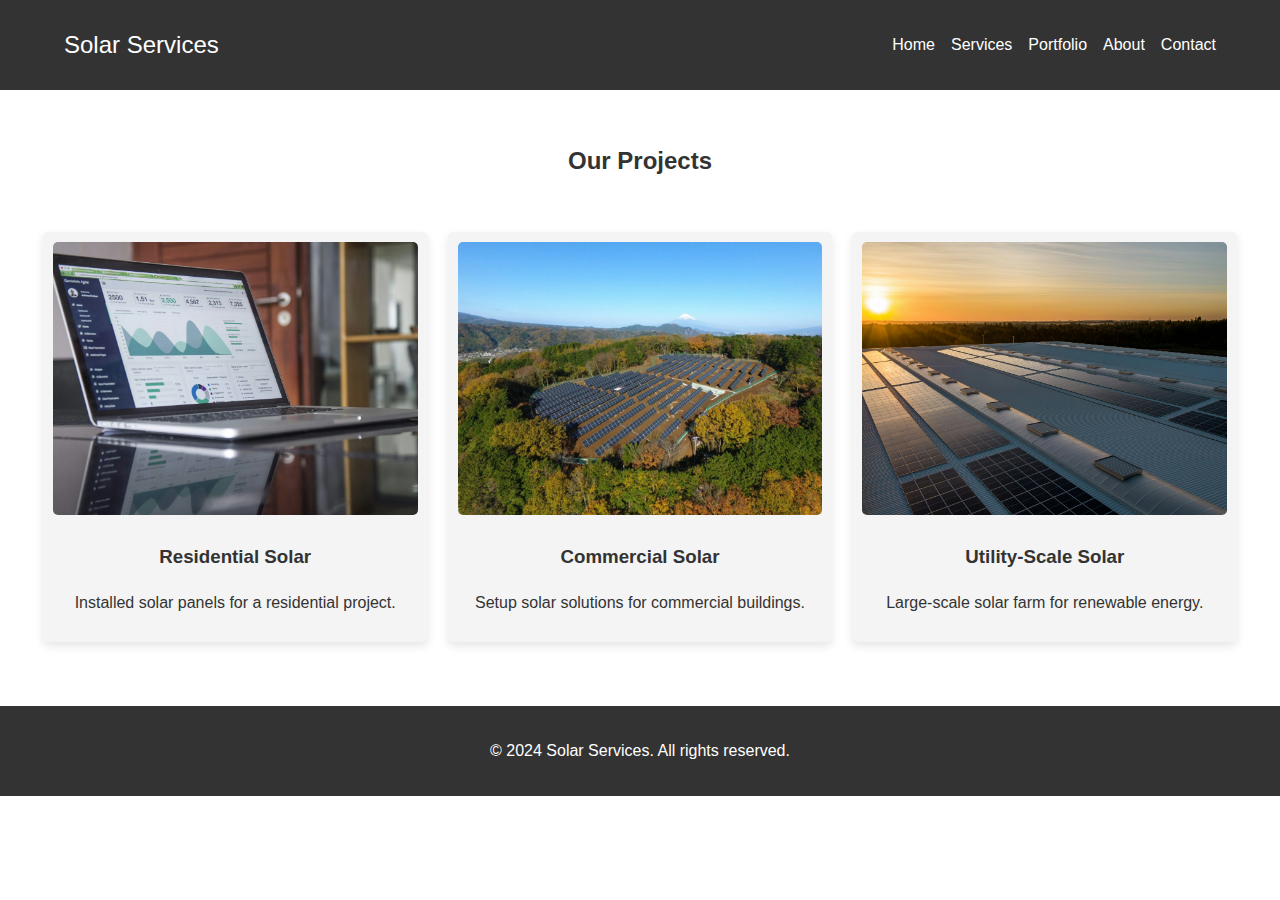
<file: portfolio.html>
<!DOCTYPE html>
<html lang="en">
<head>
    <meta charset="UTF-8">
    <meta name="viewport" content="width=device-width, initial-scale=1.0">
    <title>Portfolio - Solar Services</title>
    <link rel="stylesheet" href="styles.css">
</head>
<body>
    <header>
        <div class="container">
            <div class="logo">Solar Services</div>
            <nav>
                <ul>
                    <li><a href="index.html">Home</a></li>
                    <li><a href="index.html#services">Services</a></li>
                    <li><a href="#portfolio">Portfolio</a></li>
                    <li><a href="index.html#about">About</a></li>
                    <li><a href="index.html#contact">Contact</a></li>
                </ul>
            </nav>
        </div>
    </header>

    <section id="portfolio">
        <h2>Our Projects</h2>
        <div class="portfolio-grid">
            <div class="portfolio-item">
                <img src="portfolio1.jpg" alt="Project 1">
                <h3>Residential Solar</h3>
                <p>Installed solar panels for a residential project.</p>
            </div>
            <div class="portfolio-item">
                <img src="portfolio2.jpg" alt="Project 2">
                <h3>Commercial Solar</h3>
                <p>Setup solar solutions for commercial buildings.</p>
            </div>
            <div class="portfolio-item">
                <img src="portfolio3.jpg" alt="Project 3">
                <h3>Utility-Scale Solar</h3>
                <p>Large-scale solar farm for renewable energy.</p>
            </div>
        </div>
    </section>

    <footer>
        <p>© 2024 Solar Services. All rights reserved.</p>
    </footer>
</body>
</html>
</file>
<file: styles.css>
body {
    font-family: 'Poppins', sans-serif;
    margin: 0;
    padding: 0;
    line-height: 1.6;
    color: #333;
}

header {
    background: #333;
    color: #fff;
    padding: 1rem 0;
}

.container {
    display: flex;
    justify-content: space-between;
    align-items: center;
    width: 90%;
    margin: 0 auto;
}

.logo {
    font-size: 1.5rem;
}

nav ul {
    list-style: none;
    display: flex;
}

nav ul li {
    margin-left: 1rem;
}

nav ul li a {
    color: #fff;
    text-decoration: none;
}

.slider {
    position: relative;
    width: 100%;
    height: 400px;
    overflow: hidden;
    background: #000;
}

.slide {
    display: none;
    position: absolute;
    width: 100%;
    height: 100%;
    transition: opacity 0.5s ease-in-out;
}

.slide img {
    width: 100%;
    height: 100%;
    object-fit: cover;
}

.slide.active {
    display: block;
    opacity: 1;
}

.caption {
    position: absolute;
    bottom: 10%;
    left: 5%;
    color: #fff;
    background: rgba(0, 0, 0, 0.5);
    padding: 1rem;
    border-radius: 5px;
}

.controls {
    position: absolute;
    top: 50%;
    width: 100%;
    display: flex;
    justify-content: space-between;
    transform: translateY(-50%);
}

.controls button {
    background: rgba(0, 0, 0, 0.5);
    border: none;
    color: white;
    padding: 10px 20px;
    cursor: pointer;
}

.controls button:hover {
    background: rgba(0, 0, 0, 0.8);
}

section {
    padding: 2rem;
    text-align: center;
}

.service-list {
    display: flex;
    justify-content: space-around;
    margin-top: 2rem;
}

.service-item img {
    width: 100%;
    height: auto;
    max-height: 200px;
    object-fit: cover;
    border-radius: 8px;
}

footer {
    background: #333;
    color: #fff;
    text-align: center;
    padding: 1rem 0;
}
/* About Section Styling */
.about-content {
    display: flex;
    flex-wrap: wrap;
    align-items: center;
    justify-content: center;
    gap: 20px;
    padding: 2rem 0;
}

.about-content img {
    width: 100%;
    max-width: 400px; 
    height: auto; 
    border-radius: 10px;
    object-fit: cover; 
    box-shadow: 0 4px 10px rgba(0, 0, 0, 0.1); 
    margin-right: 20px; 
}

/* About Section Text */
.about-text {
    max-width: 500px;
    text-align: left;
    font-size: 1.2rem;
    line-height: 1.8;
}

/* Responsive Design */
@media screen and (max-width: 768px) {
    .about-content {
        flex-direction: column; 
        text-align: center;
    }

    .about-content img {
        max-width: 80%; /* Make the image responsive on smaller screens */
        margin: 0 auto 20px; /* Center the image with spacing below */
    }
}

/* Portfolio Section Styling */
.portfolio-grid {
    display: flex;
    flex-wrap: wrap;
    gap: 20px;
    justify-content: center;
    padding: 2rem 0;
}

.portfolio-item {
    width: 30%;
    background: #f4f4f4;
    padding: 10px;
    border-radius: 5px;
    text-align: center;
    box-shadow: 0 4px 10px rgba(0, 0, 0, 0.1); /* Optional: adds a subtle shadow */
}

.portfolio-item img {
    width: 100%;
    height: auto;
    aspect-ratio: 4 / 3; /* Maintains a consistent aspect ratio */
    object-fit: cover; /* Ensures images fill the area without distortion */
    border-radius: 5px;
}

/* Responsive Design for Portfolio Section */
@media screen and (max-width: 768px) {
    .portfolio-item {
        width: 45%; /* Adjusts width for smaller screens */
    }
}

@media screen and (max-width: 480px) {
    .portfolio-item {
        width: 100%; /* Full width for very small screens */
    }
}
/* General Animation Styling */
@keyframes fadeIn {
    from {
        opacity: 0;
        transform: translateY(20px);
    }
    to {
        opacity: 1;
        transform: translateY(0);
    }
}

@keyframes zoomIn {
    from {
        opacity: 0;
        transform: scale(0.8);
    }
    to {
        opacity: 1;
        transform: scale(1);
    }
}

/* Apply Animations to Sections */
section {
    animation: fadeIn 1.5s ease-in-out;
}

.service-item {
    animation: zoomIn 1.2s ease-in-out;
    transition: transform 0.3s ease, box-shadow 0.3s ease;
}

.service-item:hover {
    transform: translateY(-10px);
    box-shadow: 0 6px 15px rgba(0, 0, 0, 0.2);
}

/* Portfolio Section */
.portfolio-item {
    animation: zoomIn 1.2s ease-in-out;
    transition: transform 0.3s ease, box-shadow 0.3s ease;
}

.portfolio-item:hover {
    transform: scale(1.05);
    box-shadow: 0 6px 15px rgba(0, 0, 0, 0.2);
}

/* About Section */
.about-content img {
    animation: fadeIn 1.5s ease-in-out;
    transition: transform 0.3s ease, box-shadow 0.3s ease;
}

.about-content img:hover {
    transform: scale(1.05);
    box-shadow: 0 6px 15px rgba(0, 0, 0, 0.2);
}

/* Buttons Hover Effects */
.btn {
    background-color: #007BFF;
    color: #fff;
    padding: 10px 20px;
    text-decoration: none;
    border-radius: 5px;
    transition: background-color 0.3s ease, transform 0.3s ease;
}

.btn:hover {
    background-color: #0056b3;
    transform: translateY(-3px);
}
/* Scroll Animation */
.animate-on-scroll {
    opacity: 0;
    transform: translateY(20px);
    transition: opacity 0.5s ease-out, transform 0.5s ease-out;
}

.animate-on-scroll.scrolled {
    opacity: 1;
    transform: translateY(0);
}
/* Contact Section */
#contact {
    padding: 2rem;
    text-align: center;
    background: #f9f9f9; /* Subtle background color for contrast */
}

#contact h2 {
    font-size: 2rem;
    margin-bottom: 1rem;
    font-weight: bold;
}

#contact p {
    font-size: 1rem;
    margin-bottom: 2rem;
    color: #555;
}

#contact form {
    display: flex;
    flex-wrap: wrap;
    justify-content: center;
    gap: 1rem;
    max-width: 800px;
    margin: 0 auto;
}

#contact input, #contact textarea {
    width: calc(50% - 1rem); /* Take half width with spacing */
    padding: 0.8rem;
    border: 1px solid #ccc;
    border-radius: 5px;
    font-size: 1rem;
    box-sizing: border-box;
}

#contact textarea {
    width: 100%; /* Full width for the message */
    min-height: 120px;
    resize: vertical;
}

#contact button {
    width: 100%; /* Full width button for mobile screens */
    max-width: 200px; /* Limit width for larger screens */
    padding: 0.8rem;
    border: none;
    background-color: #007BFF;
    color: white;
    font-size: 1rem;
    font-weight: bold;
    border-radius: 5px;
    cursor: pointer;
    transition: background-color 0.3s ease;
}

#contact button:hover {
    background-color: #0056b3;
}

/* Responsive Design */
@media (max-width: 768px) {
    #contact input {
        width: 100%; /* Full width for smaller screens */
    }
}
/* WhatsApp Chat Button Styling */
#whatsapp-chat {
    position: fixed;
    bottom: 20px;
    right: 20px;
    z-index: 1000;
}

#whatsapp-button {
    display: flex;
    align-items: center;
    justify-content: center;
    width: 60px;
    height: 60px;
    background-color: #25d366;
    border-radius: 50%;
    box-shadow: 0 4px 10px rgba(0, 0, 0, 0.3);
    transition: transform 0.3s ease, box-shadow 0.3s ease;
}

#whatsapp-button:hover {
    transform: scale(1.1);
    box-shadow: 0 6px 15px rgba(0, 0, 0, 0.4);
}

#whatsapp-button img {
    width: 30px;
    height: 30px;
}

/* WhatsApp Chat Button Styling */
#whatsapp-chat {
    position: fixed;
    bottom: 20px;
    right: 20px;
    z-index: 1000;
}

#whatsapp-button {
    display: flex;
    align-items: center;
    justify-content: center;
    width: 60px;
    height: 60px;
    background-color: #25d366;
    border-radius: 50%;
    box-shadow: 0 4px 10px rgba(0, 0, 0, 0.3);
    transition: transform 0.3s ease, box-shadow 0.3s ease;
}

#whatsapp-button:hover {
    transform: scale(1.1);
    box-shadow: 0 6px 15px rgba(0, 0, 0, 0.4);
}

#whatsapp-button img {
    width: 30px;
    height: 30px;
}
@keyframes bounce {
    0%, 20%, 50%, 80%, 100% {
        transform: translateY(0);
    }
    40% {
        transform: translateY(-10px);
    }
    60% {
        transform: translateY(-5px);
    }
}

#whatsapp-button {
    animation: bounce 2s infinite;
}
/* Contact Details Styling */
.contact-details {
    margin-bottom: 2rem;
    padding: 1rem;
    background: #f9f9f9;
    border-radius: 10px;
    box-shadow: 0 4px 10px rgba(0, 0, 0, 0.1);
    max-width: 800px;
    margin-left: auto;
    margin-right: auto;
    text-align: left;
}

.contact-details h3 {
    font-size: 1.5rem;
    color: #333;
    margin-bottom: 0.5rem;
}

.contact-details p {
    font-size: 1rem;
    line-height: 1.6;
    color: #555;
}

.contact-details a {
    color: #007BFF;
    text-decoration: none;
}

.contact-details a:hover {
    text-decoration: underline;
}
</file>
